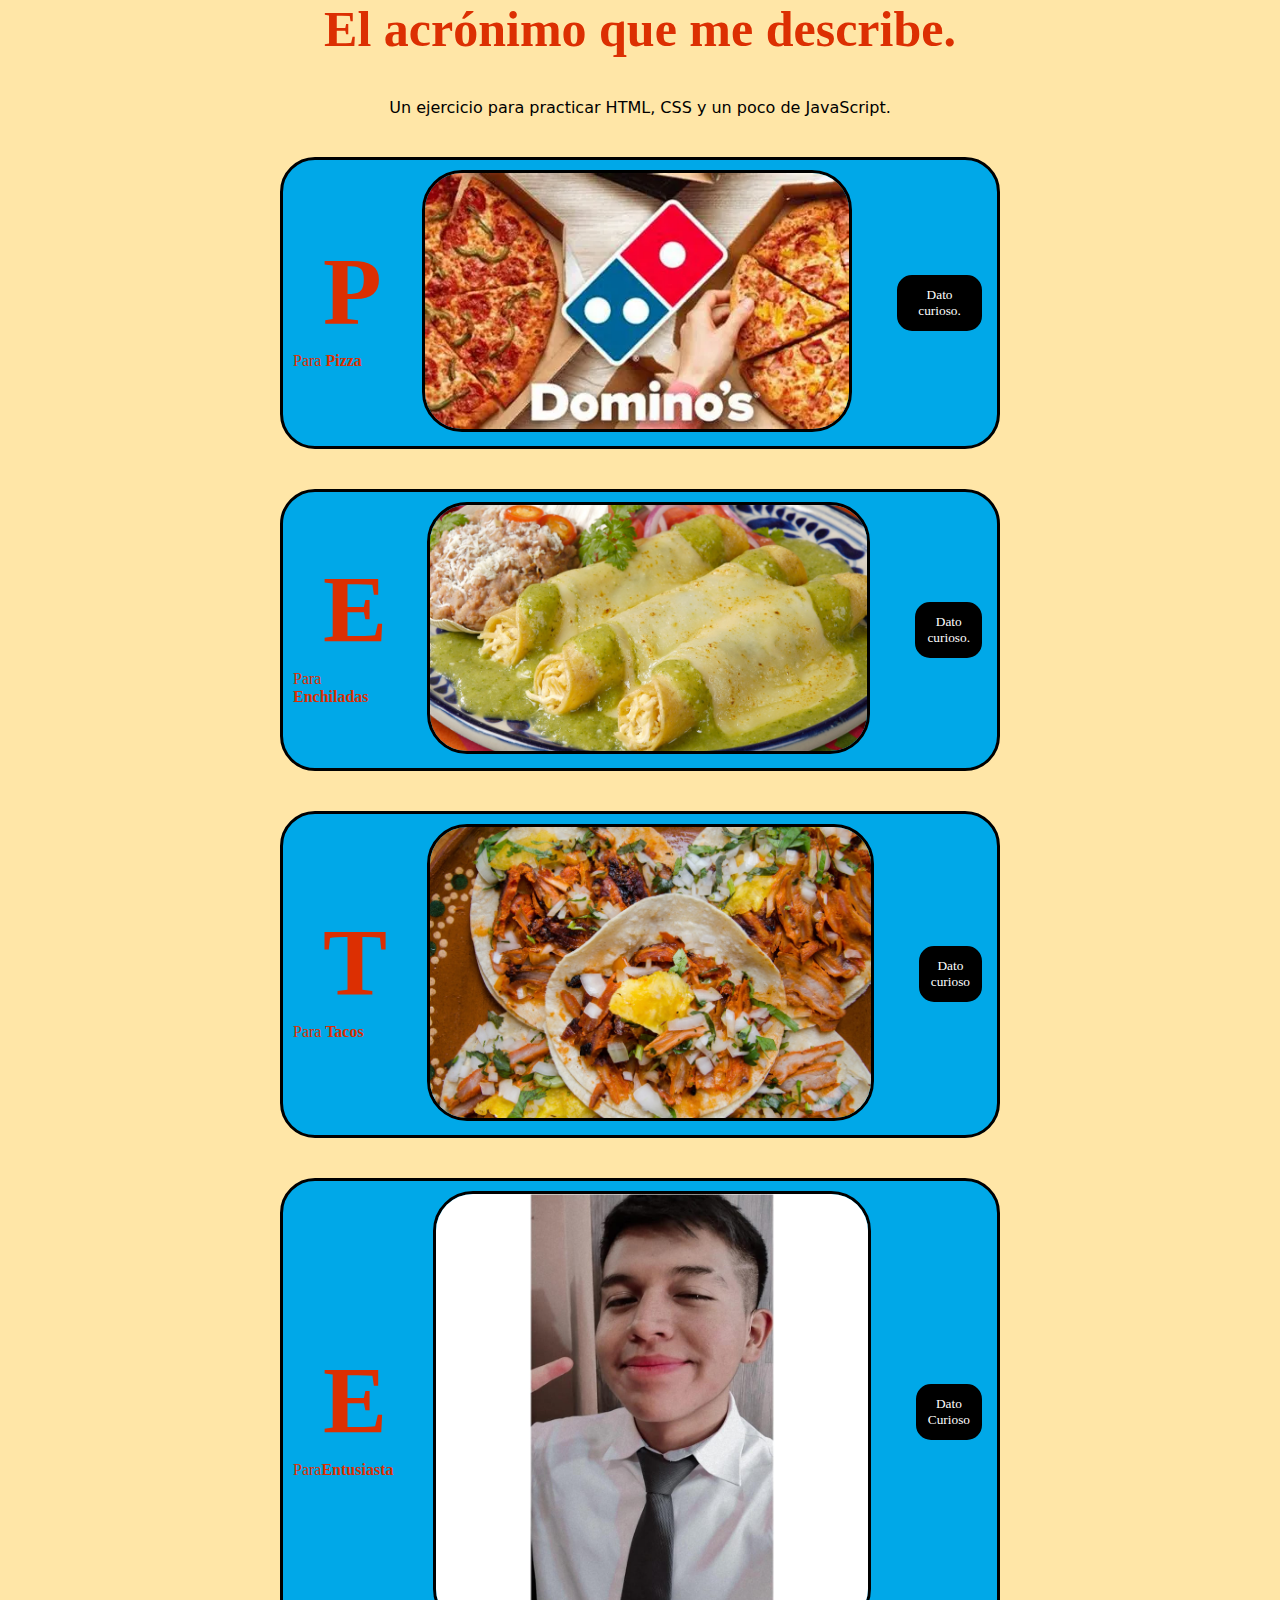
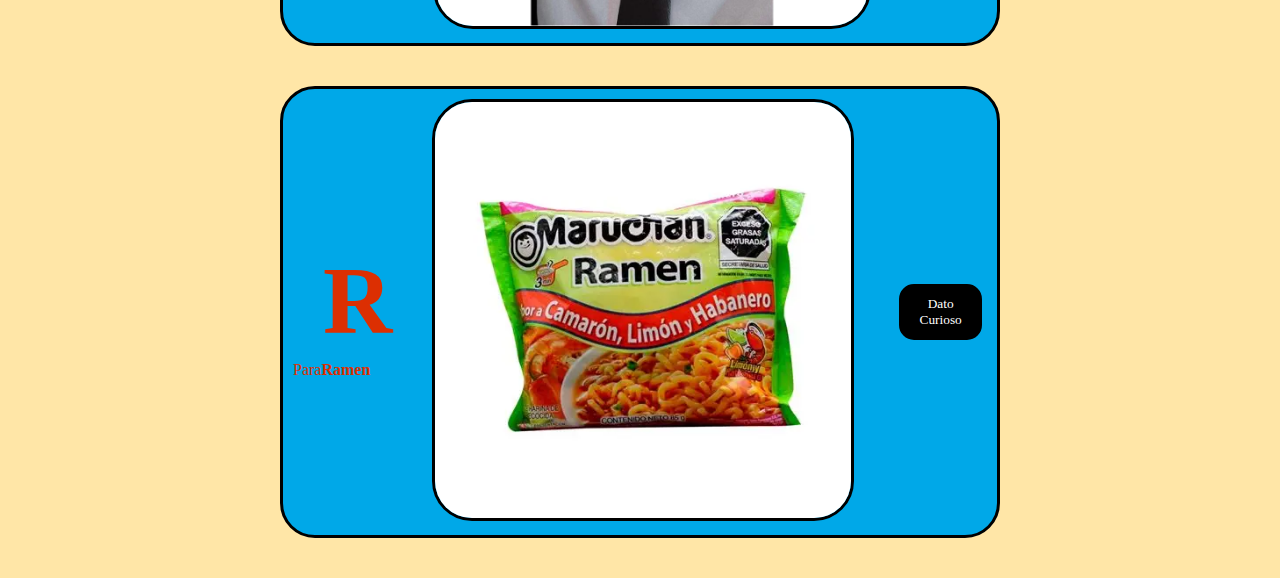
<file: index.html>
<!DOCTYPE html>
<html lang="en">
<head>
    <meta charset="UTF-8">
    <meta name="viewport" content="width=device-width, initial-scale=1.0">
    <title>Acrónimo: PETER</title>
    <link rel="stylesheet" href="acronimo.css">
</head>
<body>
    <main class="container">
		<header class="page-header">
        <h1 id="title"> El acrónimo que me describe.</h1>
        <p id="subtitle">Un ejercicio para practicar HTML, CSS y un poco de JavaScript.</p>
		</header>
		<!-- Tarjeta una, con letra P -->
		<section class="card"> <!-- Podemos utilizar etiqueta article. -->
			<div>
				<h2> P </h2>
				<span>Para<strong> Pizza </strong></span>
			</div>
			<div class="image-container">
				<figure>
					<img src="./img/Pizza.webp" alt="Dominos Pizza">
				</figure>
			</div>
			<div>
				<button onclick="alert('Dominos lo crearon los hermanos Monnaghan en Ysilanti, Michigan llamado Dominick para después cambiar el nombre como la conocemos después de abrir dos restaurantes más')"> Dato curioso.</button>
			</div>
		</section>
		<section class="card">
			<div>
				<h2>E</h2>
				<span>Para<strong> Enchiladas </strong></span>
			</div>
			<div class="image-container">
				<figure>
					<img src="./img/Enchiladas.png" alt="Enchiladas Verdes">
				</figure>
			</div>
			<div>
				<button onclick="alert('Las enchiladas con harta salsa y queso son de lo mejor y me encantan demasiado. ')"> Dato curioso.</button>
			</div>
		</section> 
		<section class="card">
			<div>
				<h2>T</h2>				
				<span>Para<strong> Tacos</strong></span>
			</div>
			<div class="image-container">				
				<figure>
					<img src="./img/Taquitos.png" alt="Tacos de pastor de puesto.">
				</figure>
			</div>
			<div>
				<button onclick="alert('¿A quién no le gustan unos ricos tacos del puesto de la esquina o de confianza? Con su salsita bien picosa y sabrosa, ulala...')">Dato curioso</button>
			</div>
		</section>
		<section class="card">
			<div>
				<h2>E</h2>
				<span>Para<strong>Entusiasta</strong></span>
			</div>
			<div class="image-container">
				<figure>
					<img src="./img/Pequeño_Peter.png.jpg" alt="Peter Derecho.">
				</figure>
			</div>
			<div> 
				<button onclick="alert('Una foto simple de Peter cuando iba a sus clases de Derecho en la Universidad')">Dato Curioso</button>
			</div>
		</section>
		<section class="card">
			<div>
			<h2>R</h2>
			<span>Para<strong>Ramen</strong></span>
		</div>
		<div class="image-container">
			<figure>
				<img src="./img/Maruchan.png" alt="Antojo de Mauchan">
			</figure>
		</div>
		<div>
			<button onclick="alert('Maruchan siempre ha sido una opción para un antojo, por si da hueva hacer la comida o para foráneos.')">Dato Curioso</button>
		</div>
		</section>
	</main>
</body>
</html>
</file>
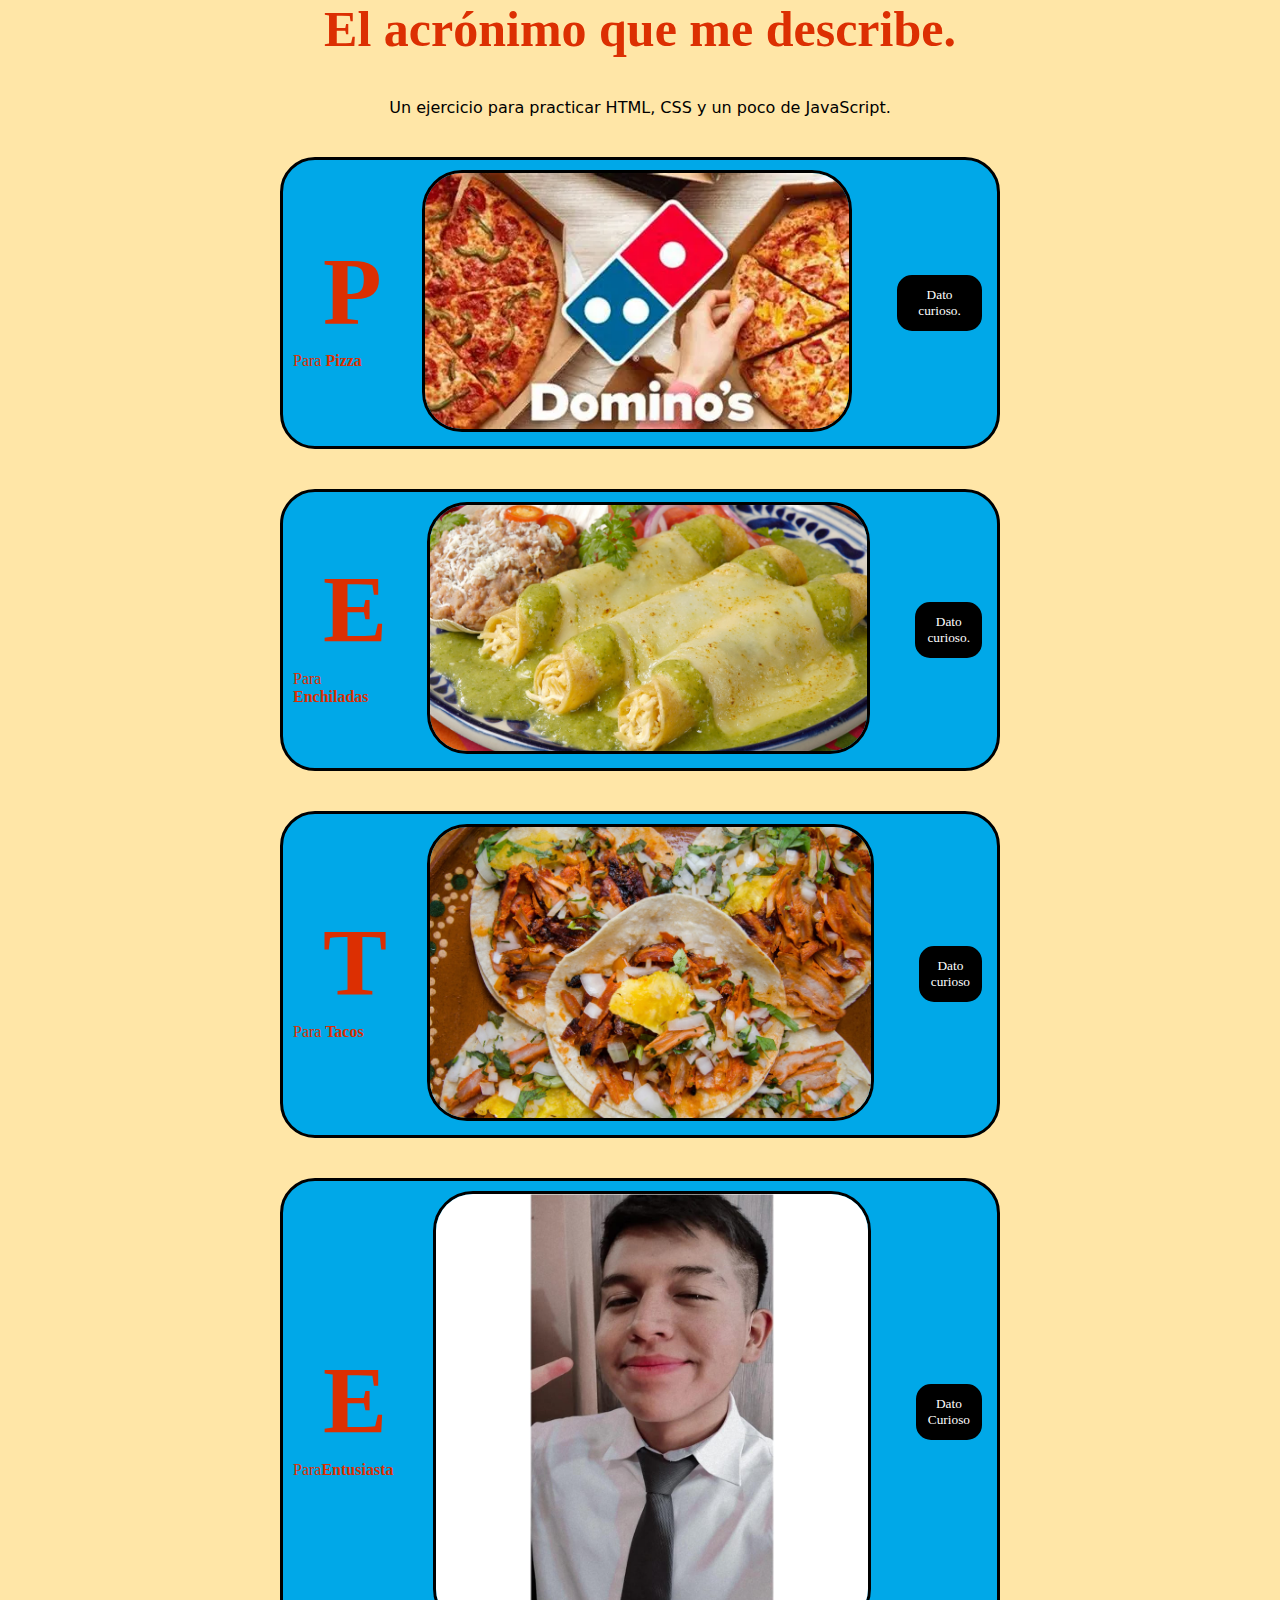
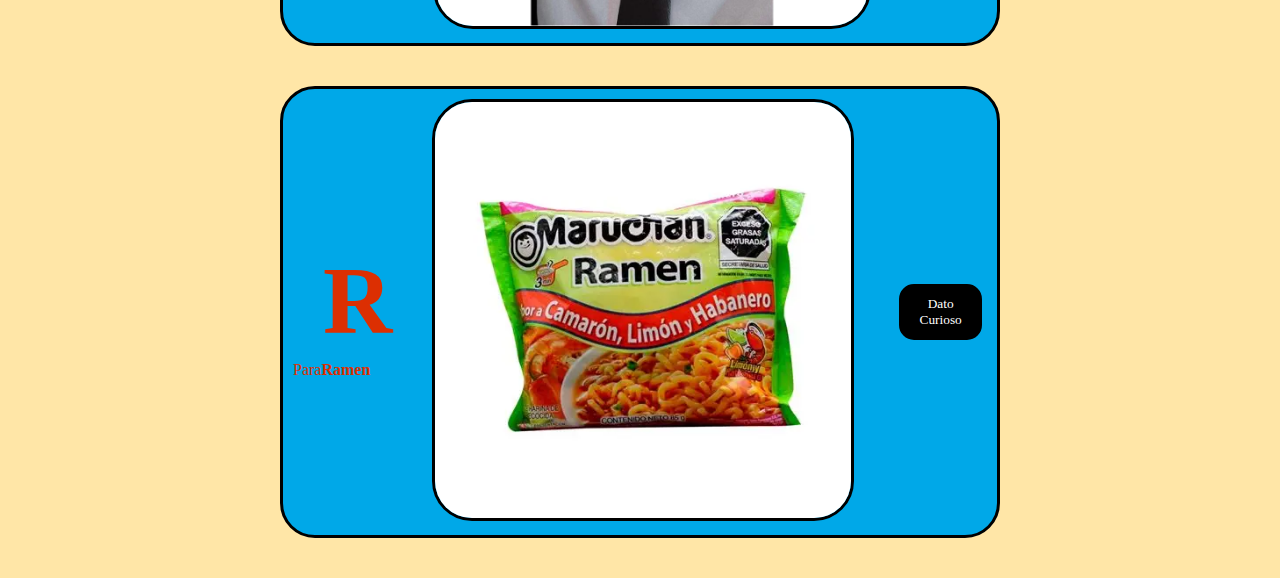
<file: acronimo.html>
<!DOCTYPE html>
<html lang="en">
<head>
    <meta charset="UTF-8">
    <meta name="viewport" content="width=device-width, initial-scale=1.0">
    <title>Acrónimo: PETER</title>
    <link rel="stylesheet" href="acronimo.css">
</head>
<body>
    <main class="container">
		<header class="page-header">
        <h1 id="title"> El acrónimo que me describe.</h1>
        <p id="subtitle">Un ejercicio para practicar HTML, CSS y un poco de JavaScript.</p>
		</header>
		<!-- Tarjeta una, con letra P -->
		<section class="card"> <!-- Podemos utilizar etiqueta article. -->
			<div>
				<h2> P </h2>
				<span>Para<strong> Pizza </strong></span>
			</div>
			<div class="image-container">
				<figure>
					<img src="./img/Pizza.webp" alt="Dominos Pizza">
				</figure>
			</div>
			<div>
				<button onclick="alert('Dominos lo crearon los hermanos Monnaghan en Ysilanti, Michigan llamado Dominick para después cambiar el nombre como la conocemos después de abrir dos restaurantes más')"> Dato curioso.</button>
			</div>
		</section>
		<section class="card">
			<div>
				<h2>E</h2>
				<span>Para<strong> Enchiladas </strong></span>
			</div>
			<div class="image-container">
				<figure>
					<img src="./img/Enchiladas.png" alt="Enchiladas Verdes">
				</figure>
			</div>
			<div>
				<button onclick="alert('Las enchiladas con harta salsa y queso son de lo mejor y me encantan demasiado. ')"> Dato curioso.</button>
			</div>
		</section> 
		<section class="card">
			<div>
				<h2>T</h2>				
				<span>Para<strong> Tacos</strong></span>
			</div>
			<div class="image-container">				
				<figure>
					<img src="./img/Taquitos.png" alt="Tacos de pastor de puesto.">
				</figure>
			</div>
			<div>
				<button onclick="alert('¿A quién no le gustan unos ricos tacos del puesto de la esquina o de confianza? Con su salsita bien picosa y sabrosa, ulala...')">Dato curioso</button>
			</div>
		</section>
		<section class="card">
			<div>
				<h2>E</h2>
				<span>Para<strong>Entusiasta</strong></span>
			</div>
			<div class="image-container">
				<figure>
					<img src="./img/Pequeño_Peter.png.jpg" alt="Peter Derecho.">
				</figure>
			</div>
			<div> 
				<button onclick="alert('Una foto simple de Peter cuando iba a sus clases de Derecho en la Universidad')">Dato Curioso</button>
			</div>
		</section>
		<section class="card">
			<div>
			<h2>R</h2>
			<span>Para<strong>Ramen</strong></span>
		</div>
		<div class="image-container">
			<figure>
				<img src="./img/Maruchan.png" alt="Antojo de Mauchan">
			</figure>
		</div>
		<div>
			<button onclick="alert('Maruchan siempre ha sido una opción para un antojo, por si da hueva hacer la comida o para foráneos.')">Dato Curioso</button>
		</div>
		</section>
	</main>
</body>
</html>
</file>
<file: acronimo.css>
/* Resetear estilos del navegador*/
* {
    margin: 0;
    padding: 0;
    box-sizing: border-box;
}
/* Declaramos variables personalizadas para nuestra paleta de colores. */
:root {
    --color-principal-fondo: #ffe6a7;
    --color-titulos: #dc2f02;
    --color-texto: black;
    --color-botones: #A2D2FF;
   /* --fuente-principal: "Arial", serif;*/
   --fuente-cuerpo: 'Hanalei Fill', system-ui;
   --fuente-subtitulos:'Hanalei Fill', system-ui;
}
body {
    font-family: "Merriweather";
    background-color: var(--color-principal-fondo);
    /*justify-content: center;*/
    color: var(--color-titulos);
    /*text-align: center;*/
    display: flex;
    justify-content: center;
    }
.container{
    max-width: 800px; /* Este es el ancho máximo en pantallas grandes. */
    width: 100% ; /* Ocupar todo el ancho disponible. */
}
.page-header{
    text-align: center;
    margin-bottom: 40px; /* Crea un espacio debajo de header */
}
/* Important debe usarse con moderación, evitar su uso lo más posible.
h1{
    color: pink !important;
}*/
h1{
    font-size: 50px; /* Tamaño de fuente del título. */
    /*  margin-bottom: 20px; Espaciado de 20px hacia abajo, para separarse de <p*/>
}
.page-header p{
    margin-top: 40px;
}
#subtitle {
    font-family: var(--fuente-subtitulos);
    color: black;
}
/* Tarjeta */
.card {
    background-color: #00a8e8;
    border: 3px solid black;
    border-radius: 35px;
    padding: 10px; /* Espacio interno de la tarjeta. */
    margin: 40px; /* Espacio externo de la tarjeta*/
    /*flexbox*/
    display: flex; /* Convierte nuestro contenedor en un contenedor flexible. */
    align-items: center; /* Alinea los elementos dentro del contenedor. */
    gap:40px; /* Crear un espacio de 40px entre cada elemento. */
}
/* Selector de pseudoclase. */
.card:hover {
    transform: translateY(-30px); /* Mueve la tarjeta 5px hacia arriba. */
    box-shadow: 10px 5px 20px 
    }
h2{
    font-size: 6em; /* em: Unidad de medida relativa. */
    margin: 0 0 5px 30px;
}
img {
    max-width: 100%;
    height: auto; /* Mantiene la proporción de la imagen al cambiar al ancho */
    border: solid black;
    border-radius: 40px;
}
button {
    background-color: black;
    border: 2px solid black;
    border-radius: 15px;
    color: white;
    font-family: Georgia, 'Times New Roman', Times, serif;
    padding: 10px;
    margin: 5px;
}
</file>
